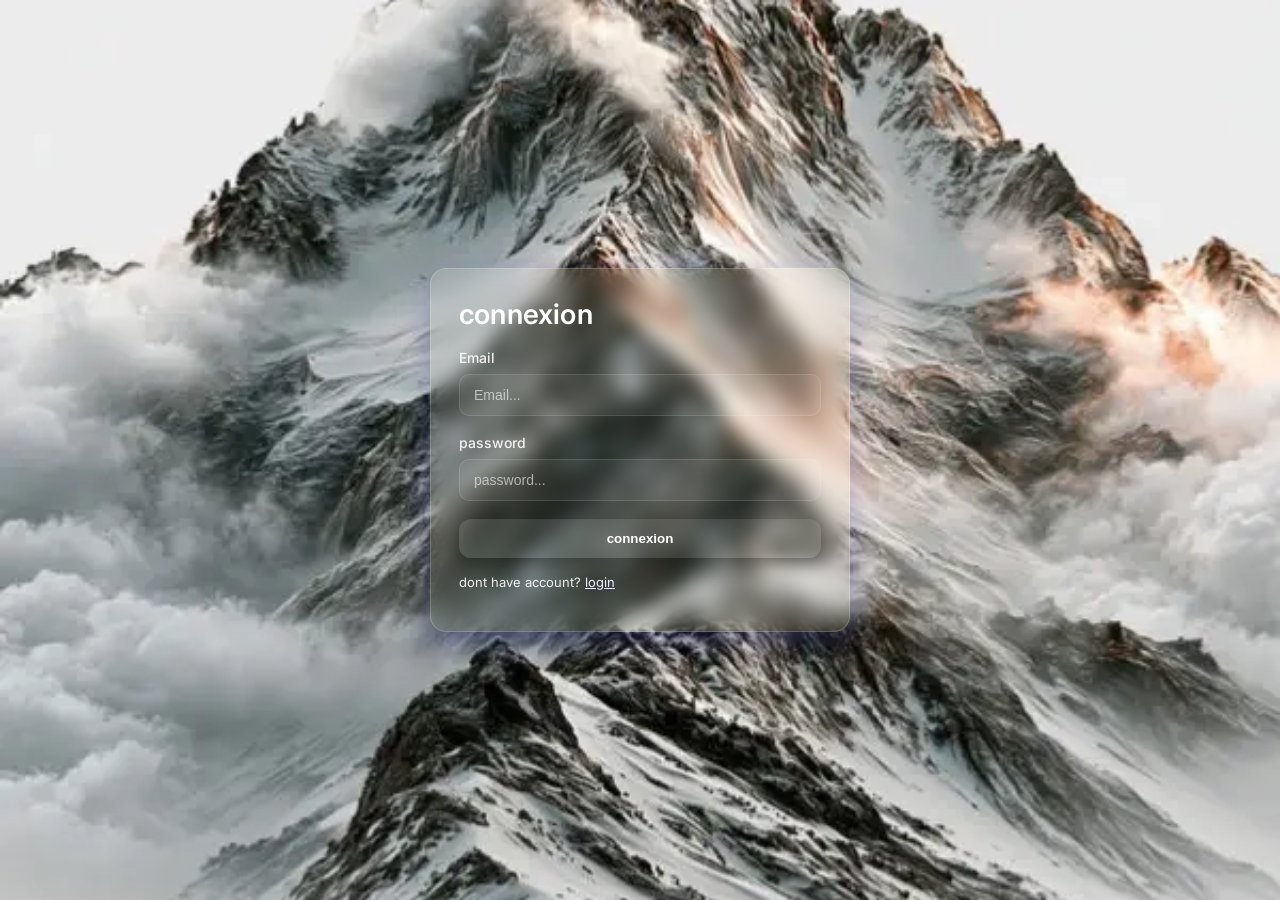
<file: index.html>
<!DOCTYPE html>
<html>

<head>
  <script src="script.js" defer>script.js</script>
  <link rel="stylesheet" href="style.css">
  <meta charset="UTF-8">
  <meta name="viewport" content="width=device-width, initial-scale=1">
  <title></title>
</head>

<body>
  <div class="card">
    <h1>connexion</h1>
    <h3>Email</h3>
    <input type="email" id="email" placeholder="Email...">
    <h3>password</h3>
        <input type="password" id="mdp" placeholder="password...">
            <button type="submit"onclick="idea()">connexion</button>
            <p>dont have account? <a href="inscription.html">login</a></p>
  </div>
</body>

</html>
</file>
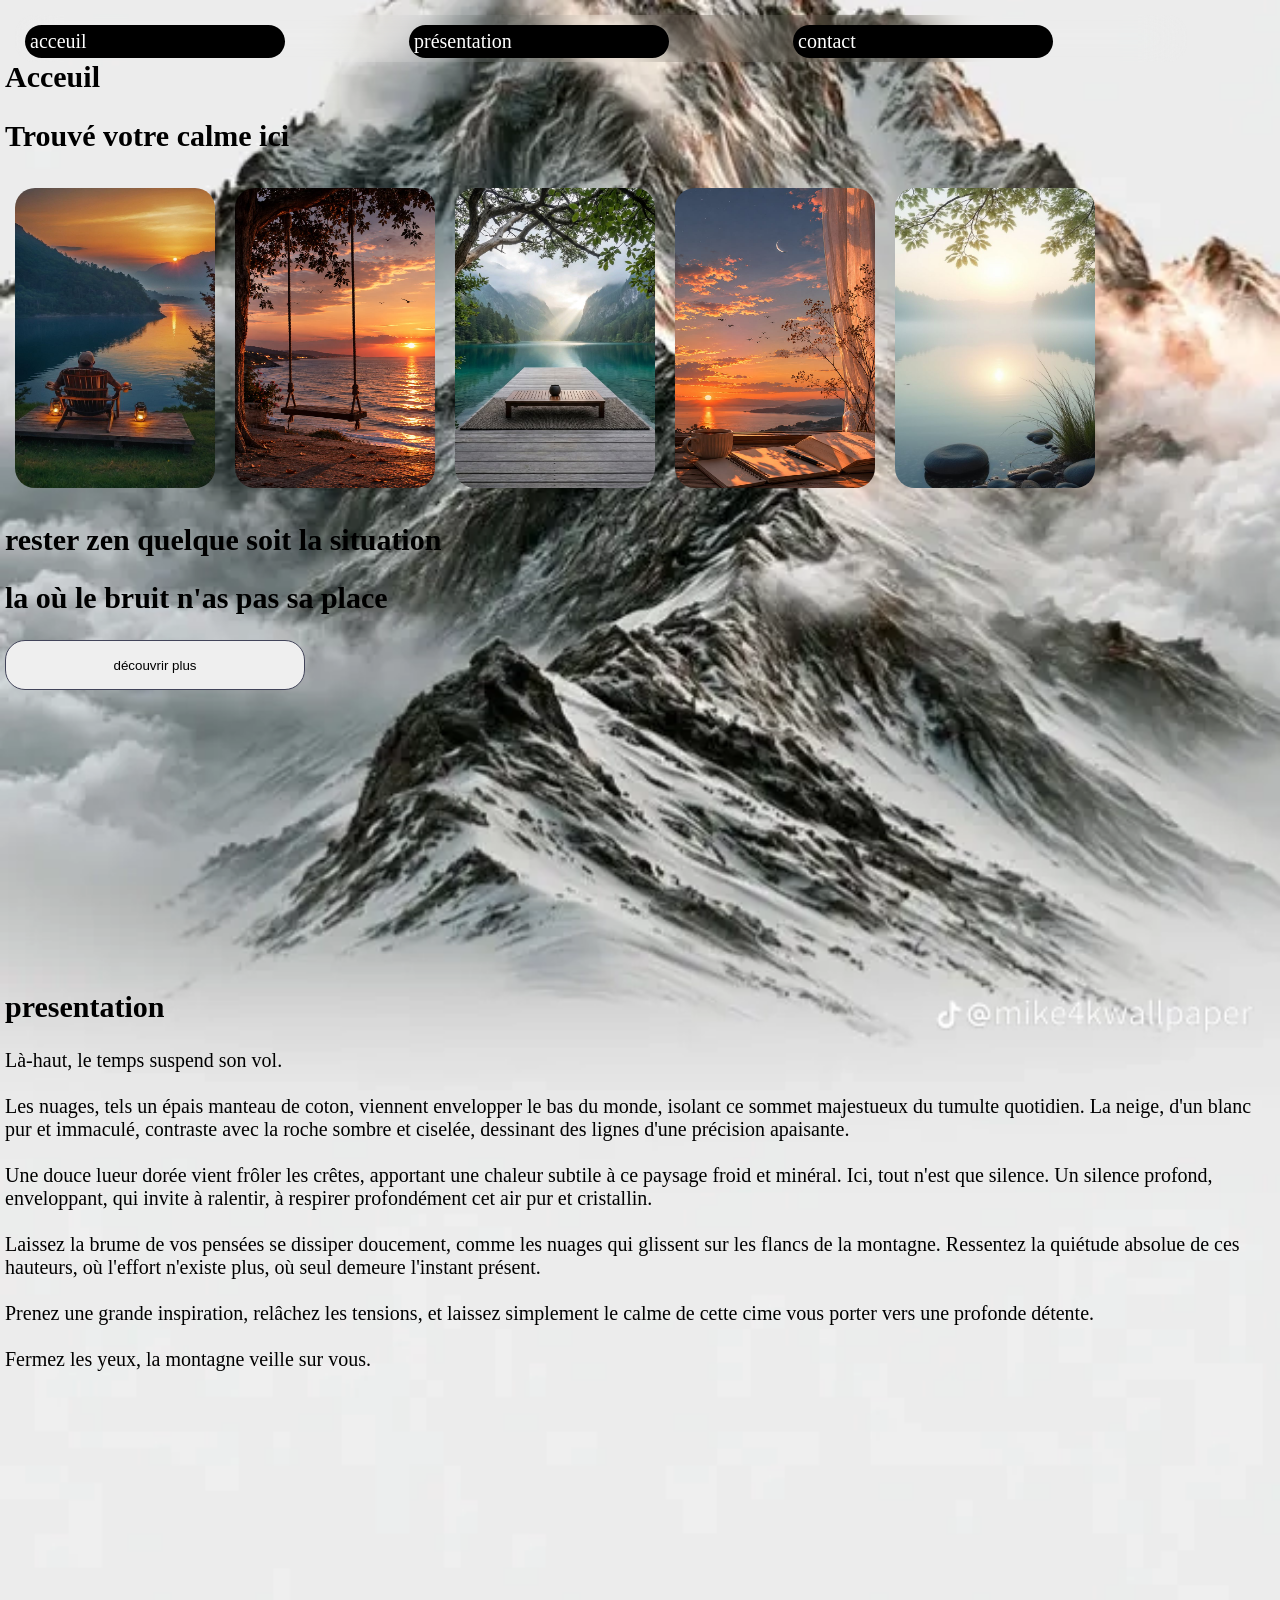
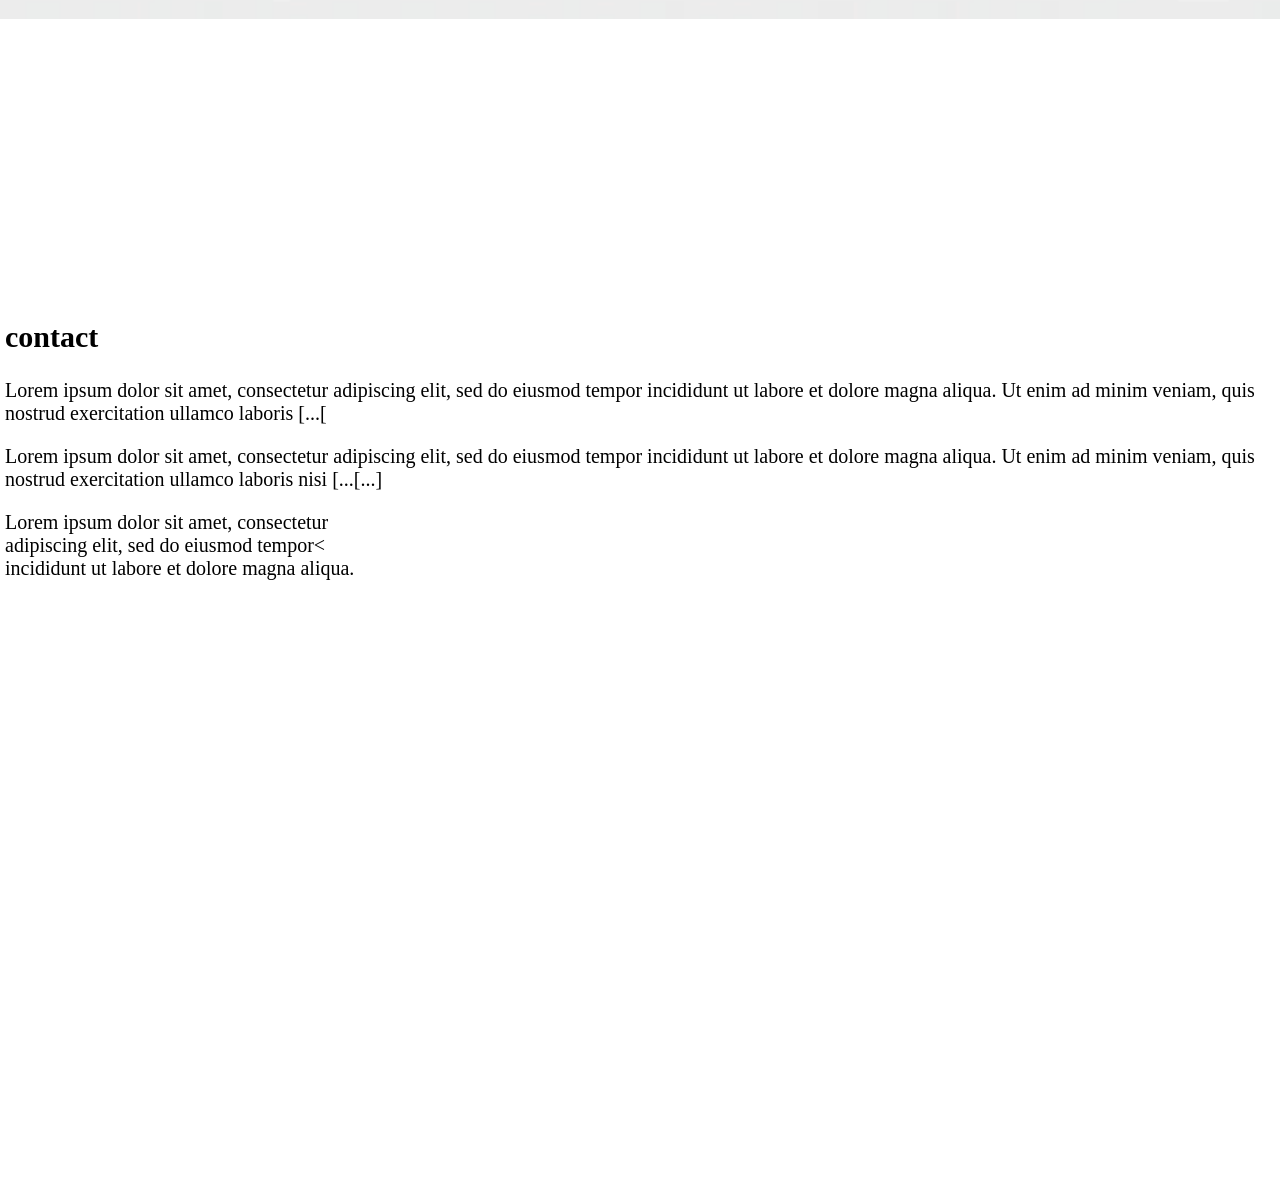
<file: acceuil.html>
<!DOCTYPE html>
<html>

<head>
  <link rel="stylesheet" href="style2.css">
  <script src="script.js"></script>
  <meta charset="UTF-8">
  <meta name="viewport" content="width=device-width, initial-scale=1">
  <title></title>
</head>

<body>
<header>
  <a href="#acceuil">acceuil</a>
  <a href="#presentation">présentation</a>
  <a href="#contact">contact</a>
</header> 
<section id="acceuil">
  <h1>Acceuil</h1>
<h2>Trouvé votre calme ici</h2>
<div class="container">
  <img src="4dcb4a4614b727ba961dc55a13b85043.jpg" alt="" />
  <img src="83fffff4ed17bb43c567ce659638f786.jpg" alt="">
  <img src="3f14d8160b932f9334bf435d0e0bf115.jpg" alt="">
  <img srcset="" src="164726af4f47f827d112cfdb38324d8b.jpg" alt="">
  <img src="2014bc3315f15a80dbf895bf201782bc.jpg" alt="">
</div>
<h2>rester zen quelque soit la situation</h2>
<h2>la où le bruit n'as pas sa place</h2>
<button type="submit" onclick="gol('#presentation')" class="plus">découvrir plus</button>
</section>
<section id="presentation">
  <h1>presentation</h1>
  <p>Là-haut, le temps suspend son vol.<br><br>

Les nuages, tels un épais manteau de coton, viennent envelopper le bas du monde, isolant ce sommet majestueux du tumulte quotidien. La neige, d'un blanc pur et immaculé, contraste avec la roche sombre et ciselée, dessinant des lignes d'une précision apaisante.<br><br>

Une douce lueur dorée vient frôler les crêtes, apportant une chaleur subtile à ce paysage froid et minéral. Ici, tout n'est que silence. Un silence profond, enveloppant, qui invite à ralentir, à respirer profondément cet air pur et cristallin.<br><br>

Laissez la brume de vos pensées se dissiper doucement, comme les nuages qui glissent sur les flancs de la montagne. Ressentez la quiétude absolue de ces hauteurs, où l'effort n'existe plus, où seul demeure l'instant présent.<br><br>

Prenez une grande inspiration, relâchez les tensions, et laissez simplement le calme de cette cime vous porter vers une profonde détente.<br><br>

Fermez les yeux, la montagne veille sur vous.</p>

</section>
<section id="contact">
  <h1>contact</h1>
  <p>Lorem ipsum dolor sit amet, consectetur adipiscing elit, sed do eiusmod tempor incididunt ut labore et dolore magna aliqua. Ut enim ad minim veniam, quis nostrud exercitation ullamco laboris [...[</p>

Lorem ipsum dolor sit amet, consectetur adipiscing elit, sed do eiusmod tempor incididunt ut labore et dolore magna aliqua. Ut enim ad minim veniam, quis nostrud exercitation ullamco laboris nisi [...[...]
<p>Lorem ipsum dolor sit amet, consectetur <br> adipiscing elit, sed do eiusmod tempor<<br> incididunt ut labore et dolore magna aliqua.</p>
</section>
</body>

</html>
</file>
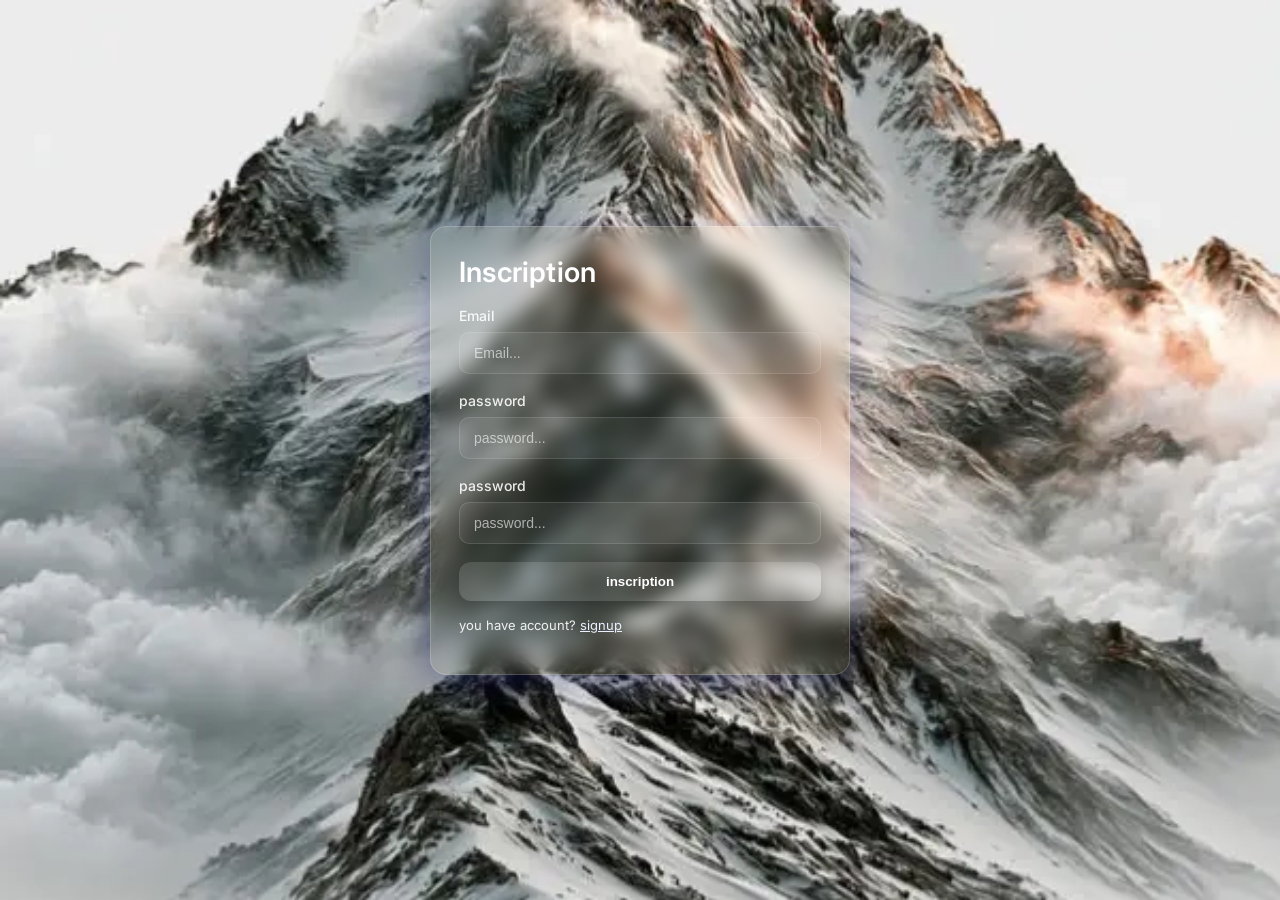
<file: inscription.html>
<!DOCTYPE html>
<html>

<head>
  <link rel="stylesheet" href="style.css">
  <meta charset="UTF-8">
  <meta name="viewport" content="width=device-width, initial-scale=1">
  <title></title>
    
</head>

<body>
  <div class="card">
    <h1>Inscription</h1>
    <h3>Email</h3>
    <input type="email" id="email" placeholder="Email...">
    <h3>password</h3>
    <input type="password" id="mdp" placeholder="password...">
    <h3>password</h3>
    <input type="password" id="mdp2" placeholder="password...">
    <button type="submit" onclick="regi()">inscription</button>
    <p>you have account? <a href="index.html">signup</a></p>
  </div>
  <script src="script.js" defer></script>
</body>

</html>
</file>
<file: style.css>
@import url('https://fonts.googleapis.com/css2?family=Inter:wght@300;400;600;700&display=swap');

:root{
  --card-bg: rgba(255,255,255,0.06);
  --card-border: rgba(255,255,255,0.18);
  --accent: rgba(255,255,255,0.85);
  --glass-shadow: 0 8px 32px rgba(31,38,135,0.35);
}

*{box-sizing: border-box;}

body{
  font-family: 'Inter', system-ui, -apple-system, 'Segoe UI', Roboto, 'Helvetica Neue', Arial;
  font-size: 16px;
  margin:0;
  min-height:100vh;
  background-image: url(bg.png);
  background-position: center;
  background-repeat: no-repeat;
  background-size: cover;
  display:flex;
  align-items:center;
  justify-content:center;
  padding:40px;
  color: var(--accent);
}

.card{
  width: 100%;
  max-width: 420px;
  background: var(--card-bg);
  border: 1px solid var(--card-border);
  border-radius: 16px;
  padding: 28px;
  box-shadow: var(--glass-shadow);
  backdrop-filter: blur(10px) saturate(120%);
  -webkit-backdrop-filter: blur(10px) saturate(120%);
  color: #fff;
  animation: fadeInUp .6s ease both;
}

.card h1{
  margin: 0 0 12px 0;
  font-size: 28px;
  font-weight: 600;
  letter-spacing: 0.2px;
}

.card h3{
  margin: 18px 0 8px 0;
  font-size: 14px;
  font-weight: 500;
  color: rgba(255,255,255,0.9);
}

.card input{
  width:100%;
  padding: 12px 14px;
  border-radius: 10px;
  background: rgba(255,255,255,0.06);
  border: 1px solid rgba(255,255,255,0.12);
  color: #fff;
  outline: none;
  font-size: 14px;
  transition: box-shadow .18s ease, transform .12s ease, border-color .12s ease;
}

.card input::placeholder{
  color: rgba(255,255,255,0.6);
}

.card input:focus{
  box-shadow: 0 4px 14px rgba(80,100,255,0.12);
  border-color: rgba(120,140,255,0.45);
  transform: translateY(-1px);
}

.card button{
  width:100%;
  padding: 12px 16px;
  margin-top: 18px;
  border-radius: 12px;
  border: none;
  cursor: pointer;
  font-weight: 600;
  background: linear-gradient(135deg, rgba(255,255,255,0.12), rgba(255,255,255,0.06));
  color: #fff;
  box-shadow: 0 6px 18px rgba(0,0,0,0.25);
  transition: transform .12s ease, box-shadow .12s ease, opacity .12s ease;
}

.card button:hover{
  transform: translateY(-3px);
  box-shadow: 0 10px 24px rgba(0,0,0,0.32);
  opacity: 0.98;
}

.card p{
  margin-top: 16px;
  font-size: 13px;
  color: rgba(255,255,255,0.9);
}

.card a{
  color: #EAF0FF;
  text-decoration: underline;
}

@keyframes fadeInUp{
  0%{opacity:0; transform: translateY(10px);}
  100%{opacity:1; transform: translateY(0);}
}

@media (max-width:520px){
  body{padding:20px}
  .card{padding:20px; border-radius:14px}
}
</file>
<file: style2.css>
body{
  font-family: cursive;
  padding: 5px;
  margin: 0;
  font-size: 20px;
  max-width:100%;
  min-height:100vh;
  background-image: url(bg.png);
  background-size: cover;
  background-position: center;
  background-attachment: fixed; /* ✅ C'EST CETTE LIGNE QUI RÉPARE TOUT */
  background-repeat: no-repeat;
}
header{
  position: fixed;
  backdrop-filter: blur(20px);
  width: 90%;
  height:3vh;
  margin: 10px;
  border-radius: 20px;
  padding:10px;
  display: grid;
  grid-template-columns: 1fr 1fr 1fr;
}
header a{
  text-decoration: none;
  background: #000;
  border-radius: 20px;
  padding:5px;
  width:65%;
  color: #fff;
  font-size:20px;
  margin-bottom:10px;
}
section{
  width: 100%;
  height: 100vh;
  padding-top:30px;
} 
.container{
  display: flex;
  overflow: scroll;
  max-height: 50%;
}
.container img{
  width:200px;
  height: 300px;
  margin:10px;
  border-radius:20px;
}
.container img::hover{
  scale:1.2;
}
.plus{
  width: 300px;
  height:50px;
  border-radius: 20px;
  border: 1px solid #42445A;
}
</file>
